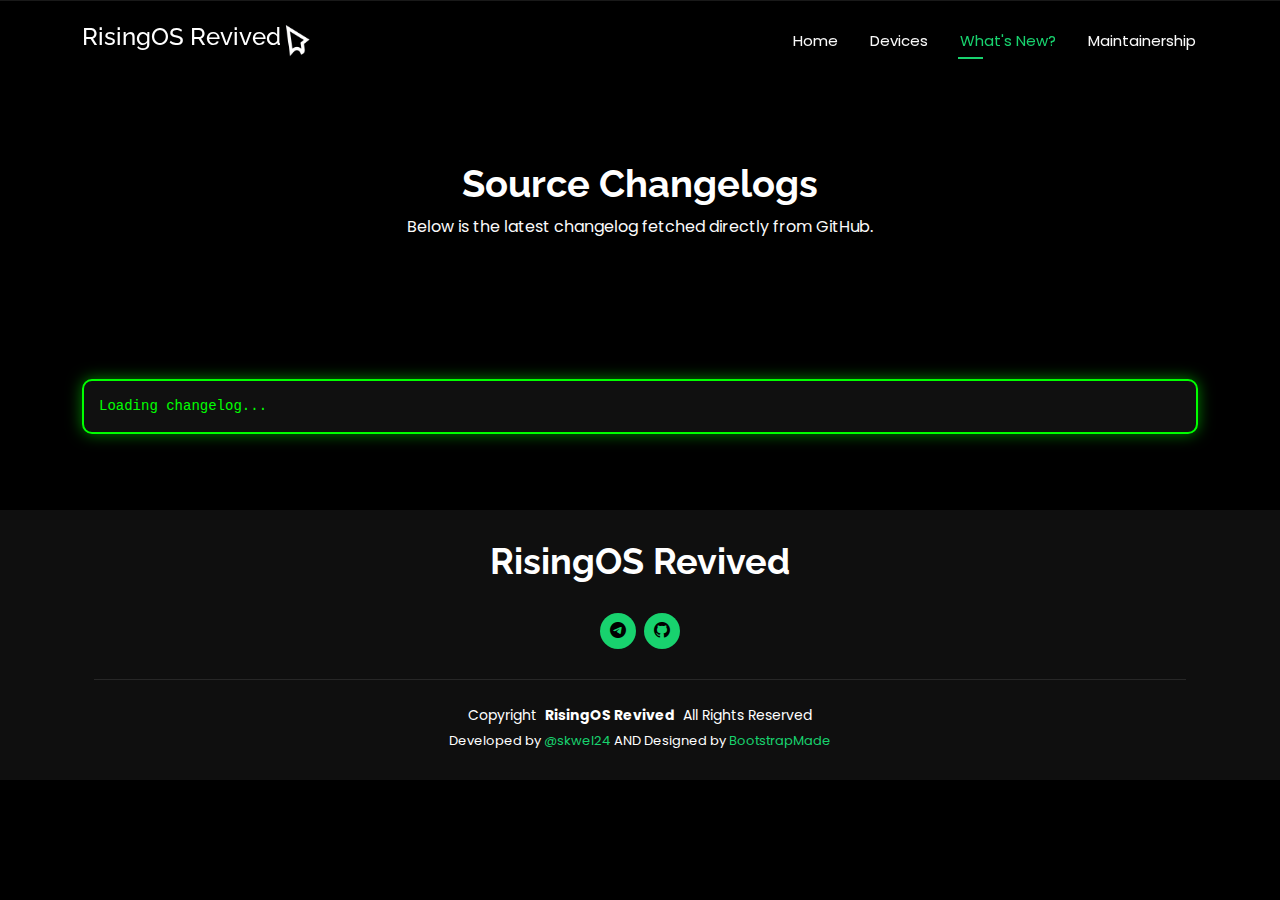
<file: docs/changelogs.html>
<!DOCTYPE html>
<html lang="en">

<head>
  <meta charset="utf-8">
  <meta content="width=device-width, initial-scale=1.0" name="viewport">
  <title>Changelogs</title>
  <meta name="description" content="">
  <meta name="keywords" content="">

  <!-- Favicons -->
  <link href="assets/img/tab-logo.png" rel="icon">
  <link href="assets/img/tab-logo.png" rel="apple-touch-icon">

  <!-- Fonts -->
  <link href="https://fonts.googleapis.com" rel="preconnect">
  <link href="https://fonts.gstatic.com" rel="preconnect" crossorigin>
  <link href="https://fonts.googleapis.com/css2?family=Roboto:ital,wght@0,100;0,300;0,400;0,500;0,700;0,900;1,100;1,300;1,400;1,500;1,700;1,900&family=Poppins:ital,wght@0,100;0,200;0,300;0,400;0,500;0,600;0,700;0,800;0,900;1,100;1,200;1,300;1,400;1,500;1,600;1,700;1,800;1,900&family=Raleway:ital,wght@0,100;0,200;0,300;0,400;0,500;0,600;0,700;0,800;0,900;1,100;1,200;1,300;1,400;1,500;1,600;1,700;1,800;1,900&display=swap" rel="stylesheet">

  <!-- Vendor CSS Files -->
  <link href="assets/vendor/bootstrap/css/bootstrap.min.css" rel="stylesheet">
  <link href="assets/vendor/bootstrap-icons/bootstrap-icons.css" rel="stylesheet">
  <link href="assets/vendor/aos/aos.css" rel="stylesheet">
  <link href="assets/vendor/swiper/swiper-bundle.min.css" rel="stylesheet">
  <link href="assets/vendor/glightbox/css/glightbox.min.css" rel="stylesheet">

  <!-- Main CSS File -->
  <link href="assets/css/main.css" rel="stylesheet">

  <!-- =======================================================
  * Template Name: Personal
  * Template URL: https://bootstrapmade.com/personal-free-resume-bootstrap-template/
  * Updated: Nov 04 2024 with Bootstrap v5.3.3
  * Author: BootstrapMade.com
  * License: https://bootstrapmade.com/license/
  ======================================================== -->

  <style>
  body {
      background-color: #000;
      color: #0f0; /* Green text for a hacker-style look */
      font-family: "Poppins", sans-serif;
    }

    #readme-content {
      background-color: #101010;
      color: #0f0;
      border: 2px solid #0f0;
      padding: 15px;
      border-radius: 10px;
      font-family: "Courier New", monospace;
      white-space: pre-wrap;
      word-wrap: break-word;
      overflow-x: auto;
      box-shadow: 0px 0px 15px rgba(0, 255, 0, 0.5);
      transition: all 0.3s ease-in-out;
    }

    #readme-content:hover {
      box-shadow: 0px 0px 25px rgba(0, 255, 0, 0.8);
    }


    .fade-in {
      opacity: 0;
      animation: fadeIn ease-in 1s forwards;
    }

    @keyframes fadeIn {
      from { opacity: 0; }
      to { opacity: 1; }
    }
  </style>

  <script>
  async function loadReadme() {
    const response = await fetch('https://raw.githubusercontent.com/RisingOS-Revived/risingOS_changelogs/refs/heads/fifteen/README.md');
    let text = await response.text();

    // Basic markdown-style formatting
    text = text
      .replace(/^###\s(.+)/gm, '<h3>$1</h3>') // Convert ### Headers
      .replace(/^##\s(.+)/gm, '<h2>$1</h2>') // Convert ## Headers
      .replace(/^#\s(.+)/gm, '<h1>$1</h1>') // Convert # Headers
      .replace(/\*\*(.*?)\*\*/g, '<b>$1</b>') // Bold
      .replace(/\*(.*?)\*/g, '<i>$1</i>') // Italic
      .replace(/^- (.*)/gm, '<li>$1</li>') // Bullet points
      .replace(/####+/g, '') // removes number sign rules (###)
      .replace(/---+/g, ''); // Remove horizontal rules (---)

    document.getElementById('readme-content').innerHTML = `<div class="changelog-header"></div>${text}`;
    document.getElementById('readme-content').classList.add('fade-in');
  }

  window.onload = loadReadme;
  </script>
</head>

<body class="about-page">

  <header id="header" class="header d-flex align-items-center fixed-top">
    <div class="container-fluid container-xl position-relative d-flex align-items-center justify-content-between">

      <a href="index.html" class="logo d-flex align-items-center">
        <h4 class="sitename">RisingOS Revived</h4>
        <img src="assets/img/risingOS_logo.png" alt="">
      </a>

      <nav id="navmenu" class="navmenu">
        <ul>
          <li><a href="index.html">Home</a></li>
          <li><a href="devices.html">Devices</a></li>
          <li><a class="active">What's New?</a></li>
          <li><a href="https://github.com/RisingOS-Revived/official_devices/issues/new?template=form.md">Maintainership</a></li>
        </ul>
        <i class="mobile-nav-toggle d-xl-none bi bi-list"></i>
      </nav>

    </div>
  </header>

  <main class="main">

    <!-- Page Title -->
    <div class="page-title" data-aos="fade">
      <div class="heading">
          <div class="row d-flex justify-content-center text-center">
            <div class="col-lg-8">
              <h1>Source Changelogs</h1>
              <p class="mb-0">Below is the latest changelog fetched directly from GitHub.</p>
            </div>
          </div>
        </div>
    </div><!-- End Page Title -->

    <!-- Changelog Section -->
    <section id="changelog" class="section">
      <div class="container" data-aos="fade-up" data-aos-delay="100">
        <pre id="readme-content" class="">Loading changelog...</pre>
      </div>
    </section><!-- /Changelog Section -->

  </main>

  <footer id="footer" class="footer dark-background">
    <div class="container">
      <h3 class="sitename">RisingOS Revived</h3>
      <p></p>
      <div class="social-links d-flex justify-content-center">
        <a href="https://t.me/RisingOSRevived"><i class="bi bi-telegram"></i></a>
        <a href="https://github.com/RisingOS-Revived"><i class="bi bi-github"></i></a>
      </div>
      <div class="container">
        <div class="copyright">
          <span>Copyright</span> <strong class="px-1 sitename">RisingOS Revived</strong> <span>All Rights Reserved</span>
        </div>
        <div class="credits">
          <!-- All the links in the footer should remain intact. -->
          <!-- You can delete the links only if you've purchased the pro version. -->
          <!-- Licensing information: https://bootstrapmade.com/license/ -->
          <!-- Purchase the pro version with working PHP/AJAX contact form: [buy-url] -->
          Developed by <a href="https://t.me/skwel24">@skwel24</a> AND Designed by <a href="https://bootstrapmade.com/">BootstrapMade</a>
        </div>
      </div>
    </div>
  </footer>

  <!-- Scroll Top -->
  <a href="#" id="scroll-top" class="scroll-top d-flex align-items-center justify-content-center"><i class="bi bi-arrow-up-short"></i></a>

  <!-- Preloader -->
  <div id="preloader"></div>

  <!-- Vendor JS Files -->
  <script src="assets/vendor/bootstrap/js/bootstrap.bundle.min.js"></script>
  <script src="assets/vendor/php-email-form/validate.js"></script>
  <script src="assets/vendor/aos/aos.js"></script>
  <script src="assets/vendor/typed.js/typed.umd.js"></script>
  <script src="assets/vendor/purecounter/purecounter_vanilla.js"></script>
  <script src="assets/vendor/waypoints/noframework.waypoints.js"></script>
  <script src="assets/vendor/swiper/swiper-bundle.min.js"></script>
  <script src="assets/vendor/glightbox/js/glightbox.min.js"></script>
  <script src="assets/vendor/imagesloaded/imagesloaded.pkgd.min.js"></script>
  <script src="assets/vendor/isotope-layout/isotope.pkgd.min.js"></script>

  <!-- Main JS File -->
  <script src="assets/js/main.js"></script>

</body>

</html>
</file>
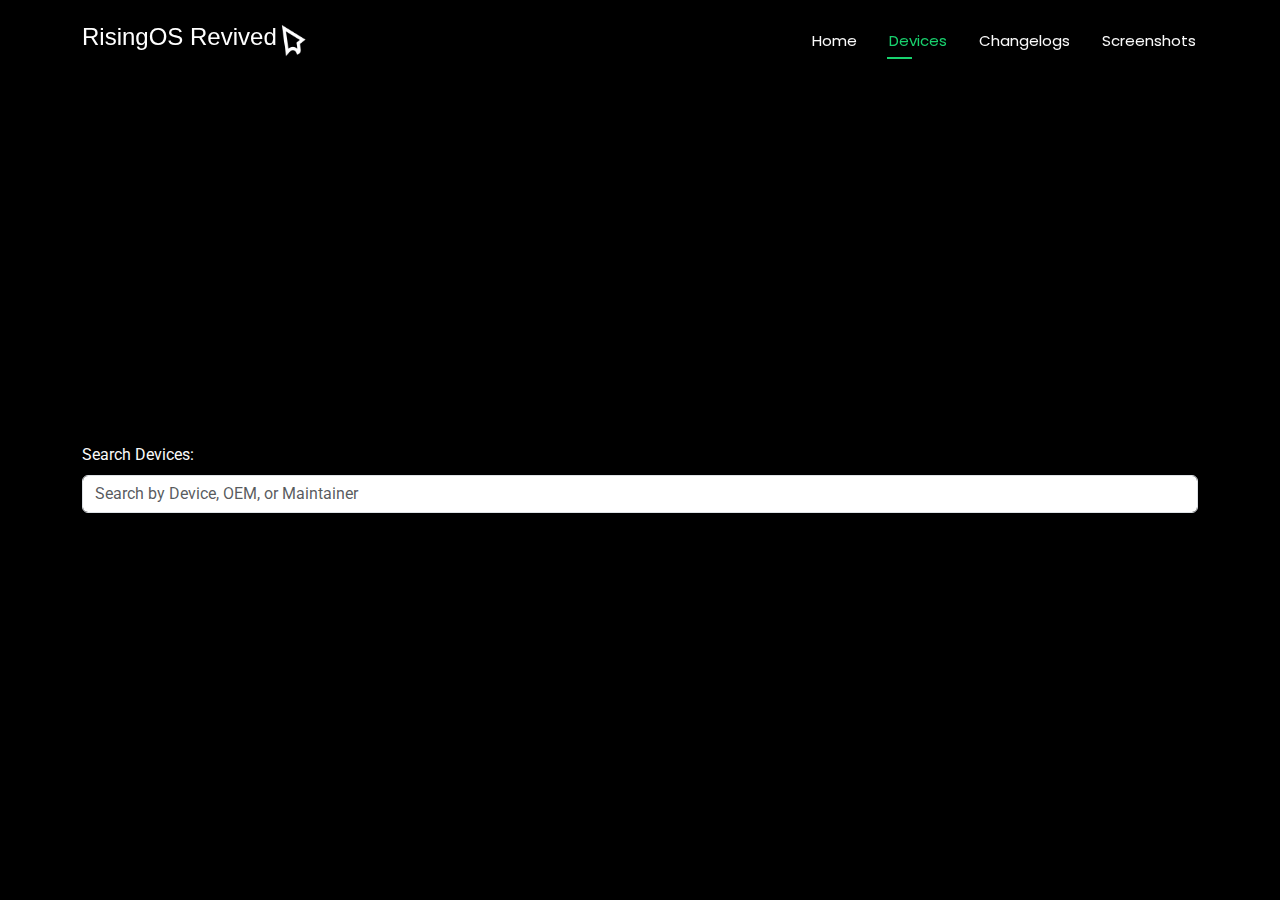
<file: docs/devices-wip.html>
<!DOCTYPE html>
<html lang="en">

<head>
  <meta charset="utf-8">
  <meta content="width=device-width, initial-scale=1.0" name="viewport">
  <title>Supported Devices</title>
  <meta name="description" content="Official RisingOS supported devices and their latest builds.">
  <meta name="keywords" content="RisingOS, Android ROM, Supported Devices, Custom ROM">

  <!-- Favicons -->
  <link href="assets/img/tab-logo.png" rel="icon">
  <link href="assets/img/tab-logo.png" rel="apple-touch-icon">

  <!-- Fonts -->
  <link href="https://fonts.googleapis.com" rel="preconnect">
  <link href="https://fonts.gstatic.com" rel="preconnect" crossorigin>
  <link href="https://fonts.googleapis.com/css2?family=Roboto:wght@400;700&family=Poppins:wght@400;600&display=swap" rel="stylesheet">

  <!-- Vendor CSS Files -->
  <link href="assets/vendor/bootstrap/css/bootstrap.min.css" rel="stylesheet">
  <link href="assets/vendor/bootstrap-icons/bootstrap-icons.css" rel="stylesheet">
  <link href="assets/vendor/aos/aos.css" rel="stylesheet">
  <link href="assets/vendor/swiper/swiper-bundle.min.css" rel="stylesheet">
  <link href="assets/vendor/glightbox/css/glightbox.min.css" rel="stylesheet">

  <!-- Main CSS File -->
  <link href="assets/css/main.css" rel="stylesheet">
</head>

<body class="services-page">

  <header id="header" class="header d-flex align-items-center fixed-top">
    <div class="container-fluid container-xl position-relative d-flex align-items-center justify-content-between">
      <a href="index.html" class="logo d-flex align-items-center">
        <h4 class="sitename">RisingOS Revived</h4>
        <img src="assets/img/risingOS_logo.png" alt="">
      </a>
      <nav id="navmenu" class="navmenu">
        <ul>
          <li><a href="index.html">Home</a></li>
          <li><a href="devices.html" class="active">Devices</a></li>
          <li><a href="changelogs.html">Changelogs</a></li>
          <li><a href="screenshots.html">Screenshots</a></li>
        </ul>
        <i class="mobile-nav-toggle d-xl-none bi bi-list"></i>
      </nav>
    </div>
  </header>

  <main class="main">
    <div class="page-title" data-aos="fade">
      <div class="heading">
        <div class="container">
          <div class="row d-flex justify-content-center text-center">
            <div class="col-lg-8">
              <h1>Devices</h1>
              <p class="mb-0">Official RisingOS supported devices and their latest builds.</p>
            </div>
          </div>
        </div>
      </div>
      <nav class="breadcrumbs">
        <div class="container">
          <ol>
            <li><a href="index.html">Home</a></li>
            <li class="current">Devices</li>
          </ol>
        </div>
      </nav>
    </div>

    <section id="devices" class="services section">
      <div class="container">
        <div class="mb-4">
          <label for="search-input" class="form-label">Search Devices:</label>
          <input type="text" id="search-input" class="form-control" placeholder="Search by Device, OEM, or Maintainer">
        </div>
        <div class="row gy-4" id="device-list">
          <!-- Device cards will be dynamically inserted here -->
        </div>
      </div>
    </section>
  </main>

  <script>
    async function fetchAllDevices() {
      const devicesContainer = document.getElementById('device-list');
      devicesContainer.innerHTML = '';

      try {
        const response = await fetch("https://raw.githubusercontent.com/RisingOS-Revived-devices/RisingOS_Web/refs/heads/main/devices.json");
        if (!response.ok) throw new Error("Failed to fetch data");

        const deviceData = await response.json();
        console.log("Fetched Device Data:", deviceData);

        if (!Array.isArray(deviceData)) {
          throw new Error("Invalid JSON structure: Expected an array of devices");
        }

        for (const device of deviceData) {
          console.log("Processing device:", device);

          const card = document.createElement('div');
          card.className = 'col-lg-4 col-md-6';

          card.innerHTML = `
            <div class="service-item position-relative">
              <img src="${device.device_avatar}" alt="${device.device}" class="img-fluid mb-3">
              <div class="icon"><i class="bi bi-phone"></i></div>
              <h3>${device.device} (${device.oem})</h3>
              <p><strong>Maintainer:</strong> ${device.maintainer}</p>
              <p><strong>Variant:</strong> ${device.variant}</p>
              <a href="${device.download}" class="btn btn-outline-success" target="_blank">Download</a>
            </div>
          `;
          devicesContainer.appendChild(card);
        }
      } catch (error) {
        console.error("Error fetching devices:", error);
      }
    }

    document.getElementById('search-input').addEventListener('input', fetchAllDevices);
    window.onload = fetchAllDevices;
  </script>

</body>
</html>
</file>
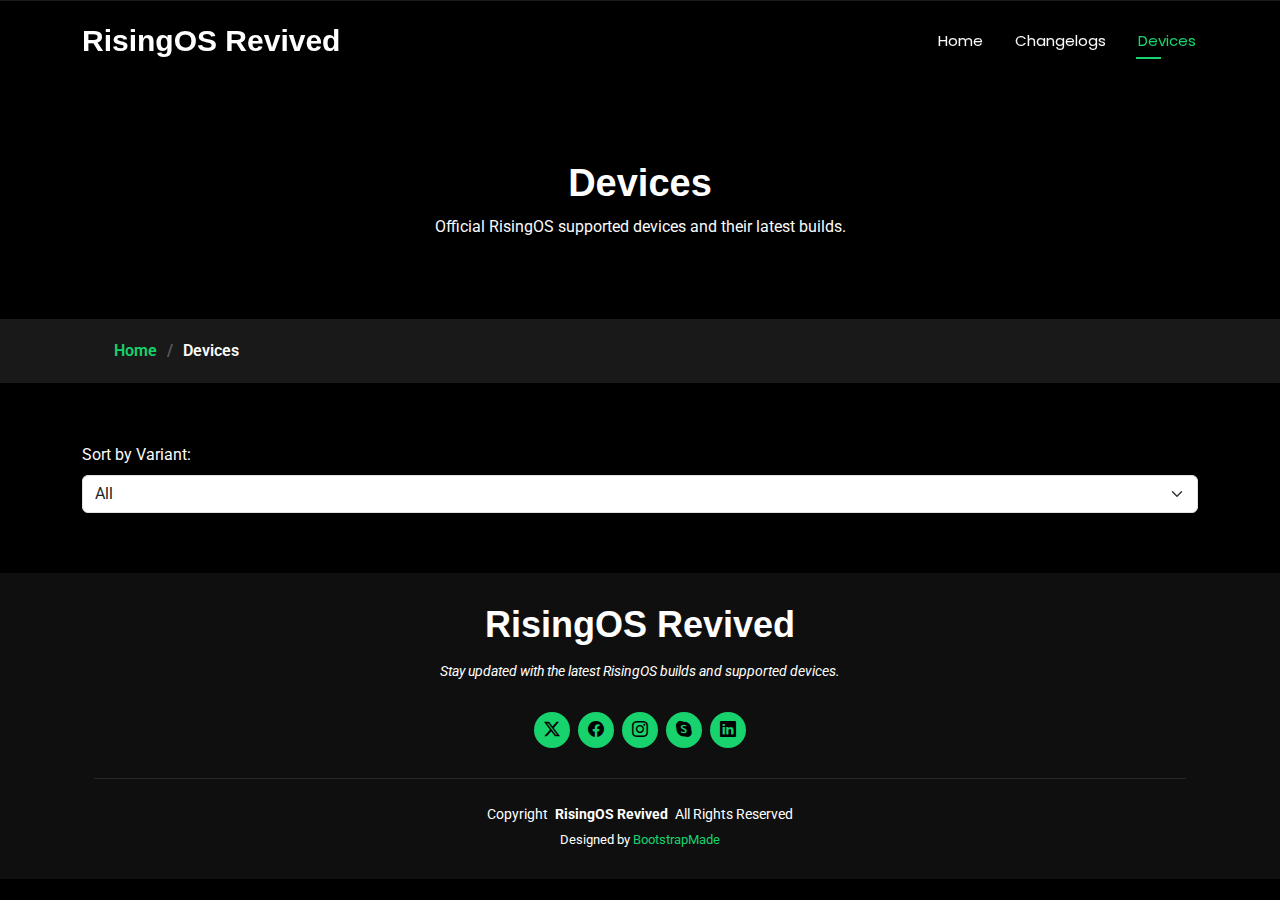
<file: docs/devices.html>
<!DOCTYPE html>
<html lang="en">

<head>
  <meta charset="utf-8">
  <meta content="width=device-width, initial-scale=1.0" name="viewport">
  <title>Supported Devices</title>
  <meta name="description" content="Official RisingOS supported devices and their latest builds.">
  <meta name="keywords" content="RisingOS, Android ROM, Supported Devices, Custom ROM">

  <!-- Favicons -->
  <link href="assets/img/rising-device-pic.jpeg" rel="icon">
  <link href="assets/img/rising-device-pic.jpeg" rel="apple-touch-icon">

  <!-- Fonts -->
  <link href="https://fonts.googleapis.com" rel="preconnect">
  <link href="https://fonts.gstatic.com" rel="preconnect" crossorigin>
  <link href="https://fonts.googleapis.com/css2?family=Roboto:wght@400;700&family=Poppins:wght@400;600&display=swap" rel="stylesheet">

  <!-- Vendor CSS Files -->
  <link href="assets/vendor/bootstrap/css/bootstrap.min.css" rel="stylesheet">
  <link href="assets/vendor/bootstrap-icons/bootstrap-icons.css" rel="stylesheet">
  <link href="assets/vendor/aos/aos.css" rel="stylesheet">
  <link href="assets/vendor/swiper/swiper-bundle.min.css" rel="stylesheet">
  <link href="assets/vendor/glightbox/css/glightbox.min.css" rel="stylesheet">

  <!-- Main CSS File -->
  <link href="assets/css/main.css" rel="stylesheet">

</head>

<body class="services-page">

  <header id="header" class="header d-flex align-items-center fixed-top">
    <div class="container-fluid container-xl position-relative d-flex align-items-center justify-content-between">
      <a href="index.html" class="logo d-flex align-items-center">
        <h1 class="sitename">RisingOS Revived</h1>
      </a>
      <nav id="navmenu" class="navmenu">
        <ul>
          <li><a href="index.html">Home</a></li>
          <li><a href="changelogs.html">Changelogs</a></li>
          <li><a href="devices.html" class="active">Devices</a></li>
        </ul>
        <i class="mobile-nav-toggle d-xl-none bi bi-list"></i>
      </nav>
    </div>
  </header>

  <main class="main">
    <div class="page-title" data-aos="fade">
      <div class="heading">
        <div class="container">
          <div class="row d-flex justify-content-center text-center">
            <div class="col-lg-8">
              <h1>Devices</h1>
              <p class="mb-0">Official RisingOS supported devices and their latest builds.</p>
            </div>
          </div>
        </div>
      </div>
      <nav class="breadcrumbs">
        <div class="container">
          <ol>
            <li><a href="index.html">Home</a></li>
            <li class="current">Devices</li>
          </ol>
        </div>
      </nav>
    </div>

    <section id="devices" class="services section">
      <div class="container">
        <div class="mb-4">
          <label for="variant-select" class="form-label">Sort by Variant:</label>
          <select id="variant-select" class="form-select">
            <option value="ALL">All</option>
            <option value="VANILLA">VANILLA</option>
            <option value="CORE">CORE</option>
            <option value="GAPPS">GAPPS</option>
          </select>
        </div>
        <div class="row gy-4" id="device-list">
          <!-- Device cards will be dynamically inserted here -->
        </div>
      </div>
    </section>

  </main>

  <footer id="footer" class="footer dark-background">
    <div class="container">
      <h3 class="sitename">RisingOS Revived</h3>
      <p>Stay updated with the latest RisingOS builds and supported devices.</p>
      <div class="social-links d-flex justify-content-center">
        <a href=""><i class="bi bi-twitter-x"></i></a>
        <a href=""><i class="bi bi-facebook"></i></a>
        <a href=""><i class="bi bi-instagram"></i></a>
        <a href=""><i class="bi bi-skype"></i></a>
        <a href=""><i class="bi bi-linkedin"></i></a>
      </div>
      <div class="container">
        <div class="copyright">
          <span>Copyright</span> <strong class="px-1 sitename">RisingOS Revived</strong> <span>All Rights Reserved</span>
        </div>
        <div class="credits">
          Designed by <a href="https://bootstrapmade.com/">BootstrapMade</a>
        </div>
      </div>
    </div>
  </footer>

  <a href="#" id="scroll-top" class="scroll-top d-flex align-items-center justify-content-center"><i class="bi bi-arrow-up-short"></i></a>

  <div id="preloader"></div>

  <script src="assets/vendor/bootstrap/js/bootstrap.bundle.min.js"></script>
  <script src="assets/vendor/php-email-form/validate.js"></script>
  <script src="assets/vendor/aos/aos.js"></script>
  <script src="assets/vendor/typed.js/typed.umd.js"></script>
  <script src="assets/vendor/purecounter/purecounter_vanilla.js"></script>
  <script src="assets/vendor/waypoints/noframework.waypoints.js"></script>
  <script src="assets/vendor/swiper/swiper-bundle.min.js"></script>
  <script src="assets/vendor/glightbox/js/glightbox.min.js"></script>
  <script src="assets/vendor/imagesloaded/imagesloaded.pkgd.min.js"></script>
  <script src="assets/vendor/isotope-layout/isotope.pkgd.min.js"></script>
  <script src="assets/js/main.js"></script>

  <script>
    const deviceJsonUrls = [
      "https://raw.githubusercontent.com/RisingOS-Revived/official_devices/refs/heads/fifteen/OTA/device/VANILLA/Pong.json",
      "https://raw.githubusercontent.com/RisingOS-Revived/official_devices/refs/heads/fifteen/OTA/device/VANILLA/cepheus.json",
      "https://raw.githubusercontent.com/RisingOS-Revived/official_devices/refs/heads/fifteen/OTA/device/VANILLA/ginkgo.json",
      "https://raw.githubusercontent.com/RisingOS-Revived/official_devices/refs/heads/fifteen/OTA/device/VANILLA/mondrian.json",
      "https://raw.githubusercontent.com/RisingOS-Revived/official_devices/refs/heads/fifteen/OTA/device/VANILLA/munch.json",
      "https://raw.githubusercontent.com/RisingOS-Revived/official_devices/refs/heads/fifteen/OTA/device/VANILLA/redwood.json",
      "https://raw.githubusercontent.com/RisingOS-Revived/official_devices/refs/heads/fifteen/OTA/device/VANILLA/sunny.json",
      "https://raw.githubusercontent.com/RisingOS-Revived/official_devices/refs/heads/fifteen/OTA/device/VANILLA/surya.json",
      "https://raw.githubusercontent.com/RisingOS-Revived/official_devices/refs/heads/fifteen/OTA/device/VANILLA/topaz.json",
      "https://raw.githubusercontent.com/RisingOS-Revived/official_devices/refs/heads/fifteen/OTA/device/VANILLA/veux.json",
      "https://raw.githubusercontent.com/RisingOS-Revived/official_devices/refs/heads/fifteen/OTA/device/CORE/dubai.json",
      "https://raw.githubusercontent.com/RisingOS-Revived/official_devices/refs/heads/fifteen/OTA/device/CORE/ginkgo.json",
      "https://raw.githubusercontent.com/RisingOS-Revived/official_devices/refs/heads/fifteen/OTA/device/CORE/redwood.json",
      "https://raw.githubusercontent.com/RisingOS-Revived/official_devices/refs/heads/fifteen/OTA/device/CORE/sky.json",
      "https://raw.githubusercontent.com/RisingOS-Revived/official_devices/refs/heads/fifteen/OTA/device/CORE/sunny.json",
      "https://raw.githubusercontent.com/RisingOS-Revived/official_devices/refs/heads/fifteen/OTA/device/CORE/surya.json",
      "https://raw.githubusercontent.com/RisingOS-Revived/official_devices/refs/heads/fifteen/OTA/device/CORE/veux.json",
      "https://raw.githubusercontent.com/RisingOS-Revived/official_devices/refs/heads/fifteen/OTA/device/GAPPS/Pong.json",
      "https://raw.githubusercontent.com/RisingOS-Revived/official_devices/refs/heads/fifteen/OTA/device/GAPPS/akita.json",
      "https://raw.githubusercontent.com/RisingOS-Revived/official_devices/refs/heads/fifteen/OTA/device/GAPPS/cepheus.json",
      "https://raw.githubusercontent.com/RisingOS-Revived/official_devices/refs/heads/fifteen/OTA/device/GAPPS/eqs.json",
      "https://raw.githubusercontent.com/RisingOS-Revived/official_devices/refs/heads/fifteen/OTA/device/GAPPS/marble.json",
      "https://raw.githubusercontent.com/RisingOS-Revived/official_devices/refs/heads/fifteen/OTA/device/GAPPS/mondrian.json",
      "https://raw.githubusercontent.com/RisingOS-Revived/official_devices/refs/heads/fifteen/OTA/device/GAPPS/nunch.json",
      "https://raw.githubusercontent.com/RisingOS-Revived/official_devices/refs/heads/fifteen/OTA/device/GAPPS/oriole.json",
      "https://raw.githubusercontent.com/RisingOS-Revived/official_devices/refs/heads/fifteen/OTA/device/GAPPS/raven.json",
      "https://raw.githubusercontent.com/RisingOS-Revived/official_devices/refs/heads/fifteen/OTA/device/GAPPS/redwood.json",
      "https://raw.githubusercontent.com/RisingOS-Revived/official_devices/refs/heads/fifteen/OTA/device/GAPPS/shiba.json",
      "https://raw.githubusercontent.com/RisingOS-Revived/official_devices/refs/heads/fifteen/OTA/device/GAPPS/surya.json",
      "https://raw.githubusercontent.com/RisingOS-Revived/official_devices/refs/heads/fifteen/OTA/device/GAPPS/tangorpro.json",
      "https://raw.githubusercontent.com/RisingOS-Revived/official_devices/refs/heads/fifteen/OTA/device/GAPPS/veux.json",
      "https://raw.githubusercontent.com/RisingOS-Revived/official_devices/refs/heads/fifteen/OTA/device/GAPPS/wly.json"
    ];

    function formatFileSize(bytes) {
      const gb = bytes / (1024 ** 3);
      return gb > 1 ? gb.toFixed(2) + ' GB' : (bytes / (1024 ** 2)).toFixed(2) + ' MB';
    }

    async function fetchAllDevices() {
      const devicesContainer = document.getElementById('device-list');
      devicesContainer.innerHTML = '';
      const selectedVariant = document.getElementById('variant-select').value;

      for (const url of deviceJsonUrls) {
        try {
          const response = await fetch(url);
          if (!response.ok) throw new Error(`Failed to fetch: ${url}`);
          const data = await response.json();
          const build = data.response[0];

          const variant = url.includes('/VANILLA/') ? 'VANILLA' : url.includes('/CORE/') ? 'CORE' : 'GAPPS';

          if (selectedVariant !== 'ALL' && variant !== selectedVariant) continue;

          const card = document.createElement('div');
          card.className = 'col-lg-4 col-md-6';
          card.innerHTML = `
            <div class="service-item position-relative">
              <div class="icon"><i class="bi bi-phone"></i></div>
              <h3>${build.device} (${build.oem})</h3>
              <p><strong>Maintainer:</strong> ${build.maintainer || 'N/A'}</p>
              <p><strong>Version:</strong> ${build.version || 'N/A'}</p>
              <p><strong>Build Type:</strong> ${build.buildtype || 'N/A'}</p>
              <p><strong>Size:</strong> ${formatFileSize(build.size)}</p>
              <a href="${build.download}" class="stretched-link" target="_blank">Download</a>
            </div>
          `;

          devicesContainer.appendChild(card);
        } catch (error) {
          console.error(error);
        }
      }
    }

    document.getElementById('variant-select').addEventListener('change', fetchAllDevices);
    window.onload = fetchAllDevices;
  </script>

</body>

</html>
</file>
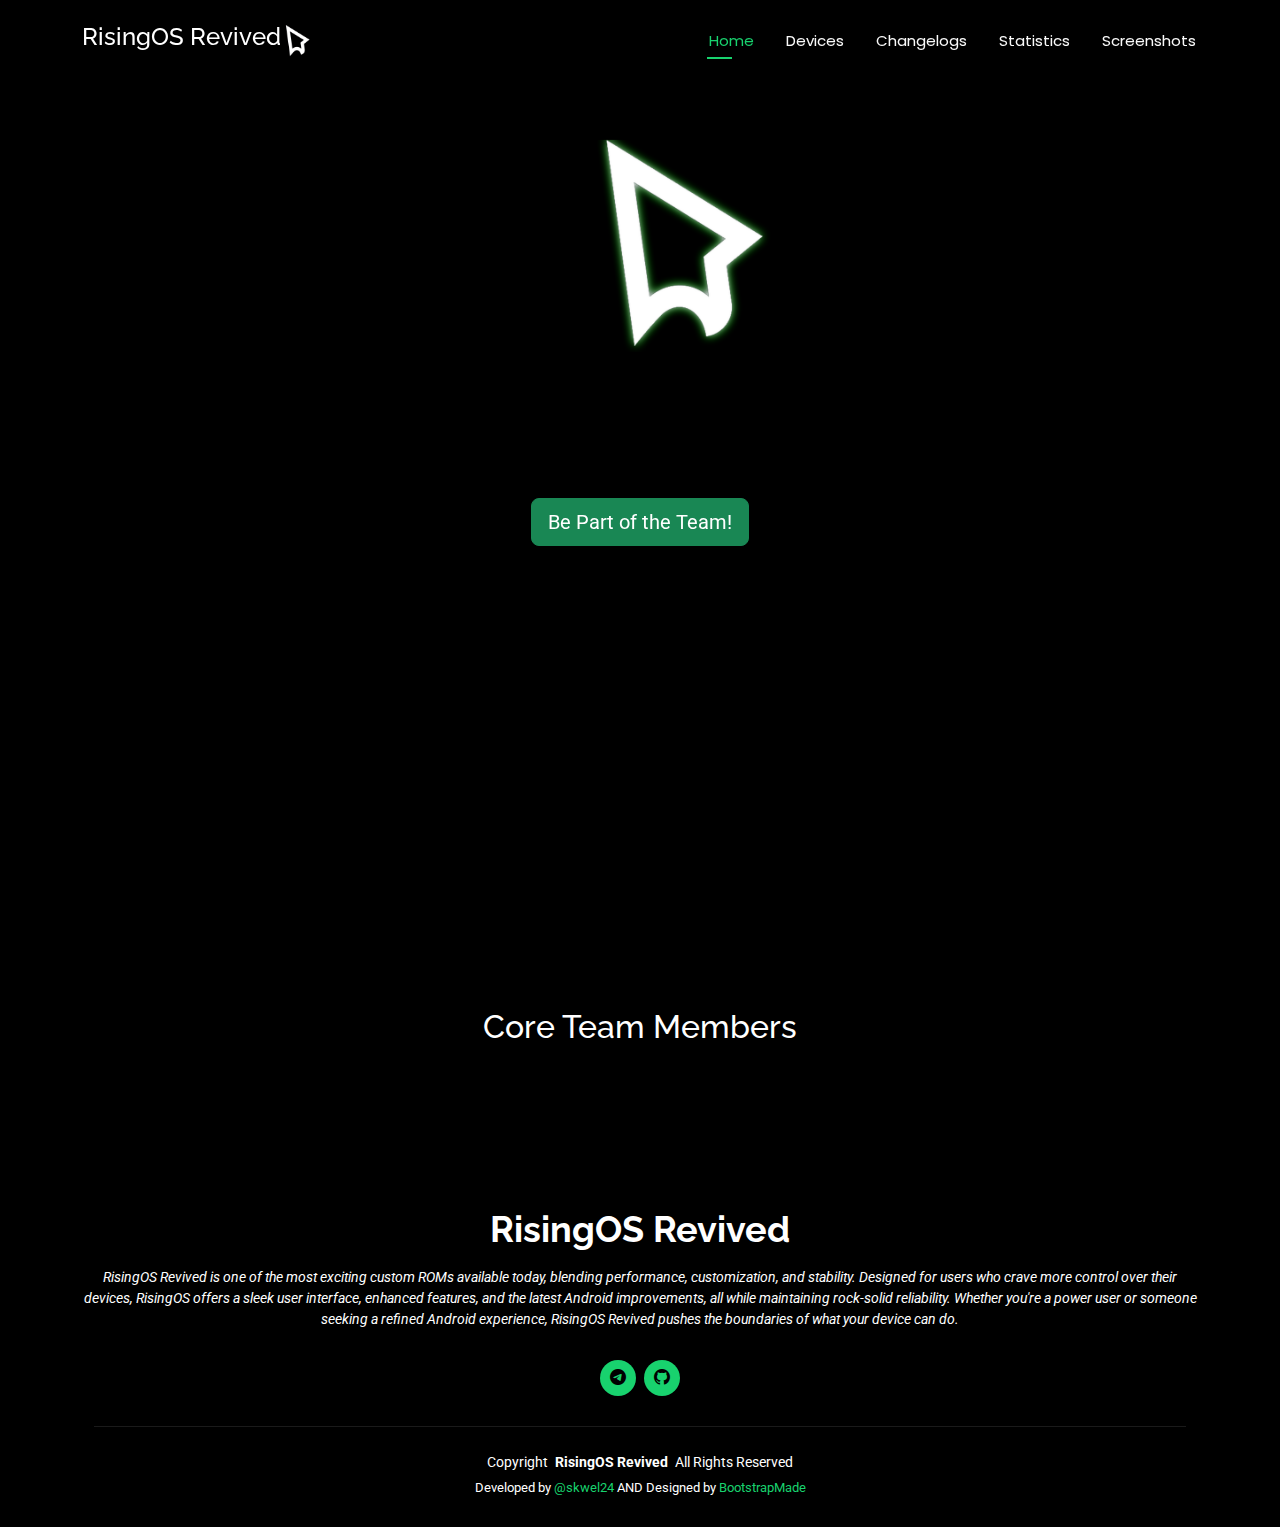
<file: docs/index-revert.html>
<!DOCTYPE html>
<html lang="en">

<head>
  <meta charset="utf-8">
  <meta content="width=device-width, initial-scale=1.0" name="viewport">
  <title>RisingOS Revived</title>
  <meta name="description" content="">
  <meta name="keywords" content="">

  <!-- Favicons -->
  <link href="assets/img/tab-logo.png" rel="icon">
  <link href="assets/img/tab-logo.png" rel="apple-touch-icon">

  <!-- Fonts -->
  <link href="https://fonts.googleapis.com" rel="preconnect">
  <link href="https://fonts.gstatic.com" rel="preconnect" crossorigin>
  <link href="https://fonts.googleapis.com/css2?family=Roboto:ital,wght@0,100;0,300;0,400;0,500;0,700;0,900;1,100;1,300;1,400;1,500;1,700;1,900&family=Poppins:ital,wght@0,100;0,200;0,300;0,400;0,500;0,600;0,700;0,800;0,900;1,100;1,200;1,300;1,400;1,500;1,600;1,700;1,800;1,900&family=Raleway:ital,wght@0,100;0,200;0,300;0,400;0,500;0,600;0,700;0,800;0,900;1,100;1,200;1,300;1,400;1,500;1,600;1,700;1,800;1,900&display=swap" rel="stylesheet">

  <!-- Vendor CSS Files -->
  <link href="assets/vendor/bootstrap/css/bootstrap.min.css" rel="stylesheet">
  <link href="assets/vendor/bootstrap-icons/bootstrap-icons.css" rel="stylesheet">
  <link href="assets/vendor/aos/aos.css" rel="stylesheet">
  <link href="assets/vendor/swiper/swiper-bundle.min.css" rel="stylesheet">
  <link href="assets/vendor/glightbox/css/glightbox.min.css" rel="stylesheet">

  <!-- Main CSS File -->
  <link href="assets/css/main.css" rel="stylesheet">

  <!-- =======================================================
  * Template Name: Personal
  * Template URL: https://bootstrapmade.com/personal-free-resume-bootstrap-template/
  * Updated: Nov 04 2024 with Bootstrap v5.3.3
  * Author: BootstrapMade.com
  * License: https://bootstrapmade.com/license/
  ======================================================== -->
</head>

<body class="index-page">

  <header id="header" class="header d-flex align-items-center fixed-top">
    <div class="container-fluid container-xl position-relative d-flex align-items-center justify-content-between">

      <a href="index.html" class="logo d-flex align-items-center">
        <!-- Uncomment the line below if you also wish to use an image logo -->
        <h4 class="sitename">RisingOS Revived</h4>
        <img src="assets/img/risingOS_logo.png" alt="">
      </a>

      <nav id="navmenu" class="navmenu">
        <ul>
          <li><a href="index.html" class="active">Home</a></li>
          <li><a href="devices.html">Devices</a></li>
          <li><a href="changelogs.html">Changelogs</a></li>
          <li><a href="statistics.html">Statistics</a></li>
          <li><a href="screenshots.html">Screenshots</a></li>
        </ul>
        <i class="mobile-nav-toggle d-xl-none bi bi-list"></i>
      </nav>

    </div>
  </header>

  <main class="main">

    <!-- Hero Section -->
    <section id="hero" class="hero section dark-background">

       <div class="gif-container">
          <img src="assets/img/bg.gif" alt="Animated Cursor" />
      </div>

      <div class="container" data-aos="zoom-out" data-aos-delay="100">
        <h2>RisingOS Revived</h2>
        <p>We are <span class="typed" data-typed-items="Powerful, Customizable, Refined.">RisingOS Revived</span><span class="typed-cursor typed-cursor--blink"></span></p>
        <br>
        <a href="https://github.com/RisingOS-Revived/official_devices/issues/new?template=form.md" class="btn btn-success btn-lg" target="_blank">
          Be Part of the Team!
        </a>
      </div>

    </section><!-- /Hero Section -->

  </main>

  <section id="team" class="team section">
    <div class="container my-5">
    <h2 class="text-center mb-4">Core Team Members</h2>
    <div class="row row-cols-1 row-cols-md-5 justify-content-center gap-3" id="team-container"></div>
  </div>
</section>

<script>
  document.addEventListener("DOMContentLoaded", async function () {
    try {
      const response = await fetch("https://raw.githubusercontent.com/RisingOS-Revived-devices/RisingOS_Web/main/core-team.json");
      const teamData = await response.json();

      const teamContainer = document.getElementById("team-container");
      teamData.forEach(member => {
        const memberCard = `
          <div class="col-lg-3 col-md-4 col-sm-6 mb-4">
            <div class="card text-center p-3 shadow-lg">
              <img src="${member.avatar}" class="rounded-circle mx-auto" width="80" height="80" alt="${member.name}">
              <h5 class="mt-3">${member.name}</h5>
              <p class="text-muted">${member.position || "No role specified"}</p>
              <div>
                ${member.github ? `<a href="${member.github}" target="_blank"><i class="bi bi-github"></i></a>` : ""}
                ${member.telegram_username ? `<a href="https://t.me/${member.telegram_username.replace('@', '')}" target="_blank"><i class="bi bi-telegram"></i></a>` : ""}
              </div>
            </div>
          </div>
        `;
        teamContainer.innerHTML += memberCard;
      });
    } catch (error) {
      console.error("Error fetching team data:", error);
    }
  });
</script>

<style>
.card {
  border-radius: 15px;
  transition: transform 0.3s;
  background-color: black !important;
  color: white !important;
  text-align: center;
  padding: 20px;
}

.card:hover {
  transform: scale(1.05);
}

/* Ensure position text is fully white */
.card .position,
.card p {
  color: white !important;
  opacity: 1 !important;
  font-weight: bold; /* Make it more visible */
}

/* Change social icons to white */
.card .bi {
  font-size: 1.5rem;
  margin: 0 5px;
  color: white !important; /* Ensure icons are white */
  transition: color 0.3s;
}

.card .bi:hover {
  color: #007bff !important; /* Add hover effect */
}

/* Fix GitHub & Telegram icons */
.card .social-links a i {
  color: white !important;
}

/* Ensure the GIF covers the whole background */
#hero {
  position: relative;
  display: flex;
  align-items: center; /* Center vertically */
  justify-content: center; /* Center horizontally */
  min-height: 100vh;
  overflow: hidden;
  text-align: center;
}

/* Style the background GIF */
/* Ensure the GIF maintains sharp quality */
#hero img {
  position: absolute;
  top: 50%;
  left: 50%;
  transform: translate(-50%, -50%);
  width: auto;
  height: 100vh;
  max-width: 100%;
  object-fit: contain;
  z-index: -1; /* Ensures it's behind the text */
  opacity: 1 !important;
  filter: none !important;
}

/* Mobile View */
@media (max-width: 768px) {
    .gif-container {
        position: absolute;
        top: 354px; /* 20% lower (320px + 20%) */
        left: 40%;
        transform: translateX(-50%);
        width: 130%;
        max-width: 500px;
        z-index: 5;
    }

    .text-container {
        position: relative;
        margin-top: 300px; /* 20% lower (250px + 20%) */
        text-align: center;
        z-index: 10;
    }
}

/* Desktop View */
@media (min-width: 769px) {
    .gif-container {
        position: absolute;
        top: 246px; /* 20% lower (200px + 20%) */
        left: 45%;
        transform: translateX(-50%);
        width: 140%;
        max-width: 850px;
        z-index: 5;
    }

    .text-container {
        position: relative;
        margin-top: 360px; /* 20% lower (300px + 20%) */
        text-align: center;
        z-index: 10;
    }
}




@media (max-width: 768px) {
    #hero {
        background-size: 50%; /* Adjust to fit better */
        background-position: top center;
    }
}


#hero {
    background-image: url('assets/img/bg.gif');
    background-repeat: no-repeat;
    background-size: cover;
    background-position: center;
}



.dark-background {
  background: none !important; /* Remove any solid background */
}
</style>

  <footer id="footer" class="footer dark-background">
    <div class="container">
      <h3 class="sitename">RisingOS Revived</h3>
      <p>RisingOS Revived is one of the most exciting custom ROMs available today, blending performance, customization, and stability. Designed for users who crave more control over their devices, RisingOS offers a sleek user interface, enhanced features, and the latest Android improvements, all while maintaining rock-solid reliability. Whether you're a power user or someone seeking a refined Android experience, RisingOS Revived pushes the boundaries of what your device can do.</p>
      <div class="social-links d-flex justify-content-center">
        <a href="https://t.me/RisingOSRevived"><i class="bi bi-telegram"></i></a>
        <a href="https://github.com/RisingOS-Revived"><i class="bi bi-github"></i></a>
      </div>
      <div class="container">
        <div class="copyright">
          <span>Copyright</span> <strong class="px-1 sitename">RisingOS Revived</strong> <span>All Rights Reserved</span>
        </div>
        <div class="credits">
          <!-- All the links in the footer should remain intact. -->
          <!-- You can delete the links only if you've purchased the pro version. -->
          <!-- Licensing information: https://bootstrapmade.com/license/ -->
          <!-- Purchase the pro version with working PHP/AJAX contact form: [buy-url] -->
          Developed by <a href="https://t.me/skwel24">@skwel24</a> AND Designed by <a href="https://bootstrapmade.com/">BootstrapMade</a>
        </div>
      </div>
    </div>
  </footer>

  <!-- Scroll Top -->
  <a href="#" id="scroll-top" class="scroll-top d-flex align-items-center justify-content-center"><i class="bi bi-arrow-up-short"></i></a>

  <!-- Preloader -->
  <div id="preloader"></div>

  <!-- Vendor JS Files -->
  <script src="assets/vendor/bootstrap/js/bootstrap.bundle.min.js"></script>
  <script src="assets/vendor/php-email-form/validate.js"></script>
  <script src="assets/vendor/aos/aos.js"></script>
  <script src="assets/vendor/typed.js/typed.umd.js"></script>
  <script src="assets/vendor/purecounter/purecounter_vanilla.js"></script>
  <script src="assets/vendor/waypoints/noframework.waypoints.js"></script>
  <script src="assets/vendor/swiper/swiper-bundle.min.js"></script>
  <script src="assets/vendor/glightbox/js/glightbox.min.js"></script>
  <script src="assets/vendor/imagesloaded/imagesloaded.pkgd.min.js"></script>
  <script src="assets/vendor/isotope-layout/isotope.pkgd.min.js"></script>

  <!-- Main JS File -->
  <script src="assets/js/main.js"></script>

</body>

</html>
</file>
<file: docs/assets/css/main.css>
/**
* Template Name: Personal
* Template URL: https://bootstrapmade.com/personal-free-resume-bootstrap-template/
* Updated: Nov 04 2024 with Bootstrap v5.3.3
* Author: BootstrapMade.com
* License: https://bootstrapmade.com/license/
*/

/*--------------------------------------------------------------
# Font & Color Variables
# Help: https://bootstrapmade.com/color-system/
--------------------------------------------------------------*/
/* Fonts */
:root {
  --default-font: "Roboto",  system-ui, -apple-system, "Segoe UI", Roboto, "Helvetica Neue", Arial, "Noto Sans", "Liberation Sans", sans-serif, "Apple Color Emoji", "Segoe UI Emoji", "Segoe UI Symbol", "Noto Color Emoji";
  --heading-font: "Raleway",  sans-serif;
  --nav-font: "Poppins",  sans-serif;
}

/* Global Colors - The following color variables are used throughout the website. Updating them here will change the color scheme of the entire website */
:root { 
  --background-color: #000000; /* Background color for the entire website, including individual sections */
  --default-color: #fafafa; /* Default color used for the majority of the text content across the entire website */
  --heading-color: #ffffff; /* Color for headings, subheadings and title throughout the website */
  --accent-color: #18d26e; /* Accent color that represents your brand on the website. It's used for buttons, links, and other elements that need to stand out */
  --surface-color: #1a1a1a; /* The surface color is used as a background of boxed elements within sections, such as cards, icon boxes, or other elements that require a visual separation from the global background. */
  --contrast-color: #000000; /* Contrast color for text, ensuring readability against backgrounds of accent, heading, or default colors. */
}

/* Nav Menu Colors - The following color variables are used specifically for the navigation menu. They are separate from the global colors to allow for more customization options */
:root {
  --nav-color: #fafafa;  /* The default color of the main navmenu links */
  --nav-hover-color: #18d26e; /* Applied to main navmenu links when they are hovered over or active */
  --nav-mobile-background-color: #1a1a1a; /* Used as the background color for mobile navigation menu */
  --nav-dropdown-background-color: #1a1a1a; /* Used as the background color for dropdown items that appear when hovering over primary navigation items */
  --nav-dropdown-color: #fafafa; /* Used for navigation links of the dropdown items in the navigation menu. */
  --nav-dropdown-hover-color: #18d26e; /* Similar to --nav-hover-color, this color is applied to dropdown navigation links when they are hovered over. */
}

/* Color Presets - These classes override global colors when applied to any section or element, providing reuse of the sam color scheme. */

.light-background {
  --background-color: #1a1a1a;
  --surface-color: #343434;
}

.dark-background {
  --background-color: rgba(15, 15, 15, 0.975);
  --default-color: #ffffff;
  --heading-color: #ffffff;
  --surface-color: #292929f9;
  --contrast-color: #000000;
}

/* Smooth scroll */
:root {
  scroll-behavior: smooth;
}

/*--------------------------------------------------------------
# General Styling & Shared Classes
--------------------------------------------------------------*/
body {
  color: var(--default-color);
  background-color: var(--background-color);
  font-family: var(--default-font);
}

a {
  color: var(--accent-color);
  text-decoration: none;
  transition: 0.3s;
}

a:hover {
  color: color-mix(in srgb, var(--accent-color), transparent 25%);
  text-decoration: none;
}

h1,
h2,
h3,
h4,
h5,
h6 {
  color: var(--heading-color);
  font-family: var(--heading-font);
}

/* PHP Email Form Messages
------------------------------*/
.php-email-form .error-message {
  display: none;
  background: #df1529;
  color: #ffffff;
  text-align: left;
  padding: 15px;
  margin-bottom: 24px;
  font-weight: 600;
}

.php-email-form .sent-message {
  display: none;
  color: #ffffff;
  background: #059652;
  text-align: center;
  padding: 15px;
  margin-bottom: 24px;
  font-weight: 600;
}

.php-email-form .loading {
  display: none;
  background: var(--surface-color);
  text-align: center;
  padding: 15px;
  margin-bottom: 24px;
}

.php-email-form .loading:before {
  content: "";
  display: inline-block;
  border-radius: 50%;
  width: 24px;
  height: 24px;
  margin: 0 10px -6px 0;
  border: 3px solid var(--accent-color);
  border-top-color: var(--surface-color);
  animation: php-email-form-loading 1s linear infinite;
}

@keyframes php-email-form-loading {
  0% {
    transform: rotate(0deg);
  }

  100% {
    transform: rotate(360deg);
  }
}

/*--------------------------------------------------------------
# Global Header
--------------------------------------------------------------*/
.header {
  --background-color: rgba(0, 0, 0, 0);
  color: var(--default-color);
  background-color: var(--background-color);
  padding: 15px 0;
  transition: all 0.5s;
  z-index: 997;
}

.header .logo {
  line-height: 1;
}

.header .logo img {
  max-height: 32px;
  margin-right: 8px;
}

.header .logo h1 {
  font-size: 30px;
  margin: 0;
  font-weight: 700;
  color: var(--heading-color);
}

.scrolled .header {
  box-shadow: 0px 0 18px rgba(0, 0, 0, 0.1);
}

/* Global Header on Scroll
------------------------------*/
.scrolled .header {
  --background-color: rgba(0, 0, 0, 0.8);
}

/*--------------------------------------------------------------
# Navigation Menu
--------------------------------------------------------------*/
/* Desktop Navigation */
@media (min-width: 1200px) {
  .navmenu {
    padding: 0;
  }

  .navmenu ul {
    margin: 0;
    padding: 0;
    display: flex;
    list-style: none;
    align-items: center;
  }

  .navmenu li {
    position: relative;
  }

  .navmenu>ul>li {
    white-space: nowrap;
    padding: 15px 14px;
  }

  .navmenu>ul>li:last-child {
    padding-right: 0;
  }

  .navmenu a,
  .navmenu a:focus {
    color: var(--nav-color);
    font-size: 15px;
    padding: 0 2px;
    font-family: var(--nav-font);
    font-weight: 400;
    display: flex;
    align-items: center;
    justify-content: space-between;
    white-space: nowrap;
    transition: 0.3s;
    position: relative;
  }

  .navmenu a i,
  .navmenu a:focus i {
    font-size: 12px;
    line-height: 0;
    margin-left: 5px;
    transition: 0.3s;
  }

  .navmenu>ul>li>a:before {
    content: "";
    position: absolute;
    height: 2px;
    bottom: -6px;
    left: 0;
    background-color: var(--nav-hover-color);
    visibility: hidden;
    width: 0px;
    transition: all 0.3s ease-in-out 0s;
  }

  .navmenu a:hover:before,
  .navmenu li:hover>a:before,
  .navmenu .active:before {
    visibility: visible;
    width: 25px;
  }

  .navmenu li:hover>a,
  .navmenu .active,
  .navmenu .active:focus {
    color: var(--nav-hover-color);
  }

  .navmenu .dropdown ul {
    margin: 0;
    padding: 10px 0;
    background: var(--nav-dropdown-background-color);
    display: block;
    position: absolute;
    visibility: hidden;
    left: 14px;
    top: 130%;
    opacity: 0;
    transition: 0.3s;
    border-radius: 4px;
    z-index: 99;
    box-shadow: 0px 0px 30px rgba(0, 0, 0, 0.1);
  }

  .navmenu .dropdown ul li {
    min-width: 200px;
  }

  .navmenu .dropdown ul a {
    padding: 10px 20px;
    font-size: 15px;
    text-transform: none;
    color: var(--nav-dropdown-color);
  }

  .navmenu .dropdown ul a i {
    font-size: 12px;
  }

  .navmenu .dropdown ul a:hover,
  .navmenu .dropdown ul .active:hover,
  .navmenu .dropdown ul li:hover>a {
    color: var(--nav-dropdown-hover-color);
  }

  .navmenu .dropdown:hover>ul {
    opacity: 1;
    top: 100%;
    visibility: visible;
  }

  .navmenu .dropdown .dropdown ul {
    top: 0;
    left: -90%;
    visibility: hidden;
  }

  .navmenu .dropdown .dropdown:hover>ul {
    opacity: 1;
    top: 0;
    left: -100%;
    visibility: visible;
  }
}

/* Mobile Navigation */
@media (max-width: 1199px) {
  .mobile-nav-toggle {
    color: var(--nav-color);
    font-size: 28px;
    line-height: 0;
    margin-right: 10px;
    cursor: pointer;
    transition: color 0.3s;
  }

  .navmenu {
    padding: 0;
    z-index: 9997;
  }

  .navmenu ul {
    display: none;
    list-style: none;
    position: absolute;
    inset: 60px 20px 20px 20px;
    padding: 10px 0;
    margin: 0;
    border-radius: 6px;
    background-color: var(--nav-mobile-background-color);
    border: 1px solid color-mix(in srgb, var(--default-color), transparent 90%);
    box-shadow: none;
    overflow-y: auto;
    transition: 0.3s;
    z-index: 9998;
  }

  .navmenu a,
  .navmenu a:focus {
    color: var(--nav-dropdown-color);
    padding: 10px 20px;
    font-family: var(--nav-font);
    font-size: 17px;
    font-weight: 500;
    display: flex;
    align-items: center;
    justify-content: space-between;
    white-space: nowrap;
    transition: 0.3s;
  }

  .navmenu a i,
  .navmenu a:focus i {
    font-size: 12px;
    line-height: 0;
    margin-left: 5px;
    width: 30px;
    height: 30px;
    display: flex;
    align-items: center;
    justify-content: center;
    border-radius: 50%;
    transition: 0.3s;
    background-color: color-mix(in srgb, var(--accent-color), transparent 90%);
  }

  .navmenu a i:hover,
  .navmenu a:focus i:hover {
    background-color: var(--accent-color);
    color: var(--contrast-color);
  }

  .navmenu a:hover,
  .navmenu .active,
  .navmenu .active:focus {
    color: var(--nav-dropdown-hover-color);
  }

  .navmenu .active i,
  .navmenu .active:focus i {
    background-color: var(--accent-color);
    color: var(--contrast-color);
    transform: rotate(180deg);
  }

  .navmenu .dropdown ul {
    position: static;
    display: none;
    z-index: 99;
    padding: 10px 0;
    margin: 10px 20px;
    background-color: var(--nav-dropdown-background-color);
    transition: all 0.5s ease-in-out;
  }

  .navmenu .dropdown ul ul {
    background-color: rgba(33, 37, 41, 0.1);
  }

  .navmenu .dropdown>.dropdown-active {
    display: block;
    background-color: rgba(33, 37, 41, 0.03);
  }

  .mobile-nav-active {
    overflow: hidden;
  }

  .mobile-nav-active .mobile-nav-toggle {
    color: #fff;
    position: absolute;
    font-size: 32px;
    top: 15px;
    right: 15px;
    margin-right: 0;
    z-index: 9999;
  }

  .mobile-nav-active .navmenu {
    position: fixed;
    overflow: hidden;
    inset: 0;
    background: rgba(33, 37, 41, 0.8);
    transition: 0.3s;
  }

  .mobile-nav-active .navmenu>ul {
    display: block;
  }
}

/*--------------------------------------------------------------
# Global Footer
--------------------------------------------------------------*/
.footer {
  color: var(--default-color);
  background-color: var(--background-color);
  font-size: 14px;
  text-align: center;
  padding: 30px 0;
  position: relative;
}

.footer h3 {
  font-size: 36px;
  font-weight: 700;
  position: relative;
  padding: 0;
  margin: 0 0 15px 0;
}

.footer p {
  font-size: 15;
  font-style: italic;
  padding: 0;
  margin: 0 0 30px 0;
}

.footer .social-links {
  margin: 0 0 30px 0;
}

.footer .social-links a {
  font-size: 16px;
  display: flex;
  align-items: center;
  justify-content: center;
  background: var(--accent-color);
  color: var(--contrast-color);
  line-height: 1;
  margin: 0 4px;
  border-radius: 50%;
  text-align: center;
  width: 36px;
  height: 36px;
  transition: 0.3s;
}

.footer .social-links a:hover {
  background: color-mix(in srgb, var(--accent-color), transparent 20%);
  text-decoration: none;
}

.footer .copyright {
  padding-top: 25px;
  border-top: 1px solid color-mix(in srgb, var(--default-color), transparent 90%);
}

.footer .credits {
  font-size: 13px;
  padding-top: 5px;
}

/*--------------------------------------------------------------
# Preloader
--------------------------------------------------------------*/
#preloader {
  position: fixed;
  inset: 0;
  z-index: 999999;
  overflow: hidden;
  background: var(--background-color);
  transition: all 0.6s ease-out;
}

#preloader:before {
  content: "";
  position: fixed;
  top: calc(50% - 30px);
  left: calc(50% - 30px);
  border: 6px solid #ffffff;
  border-color: var(--accent-color) transparent var(--accent-color) transparent;
  border-radius: 50%;
  width: 60px;
  height: 60px;
  animation: animate-preloader 1.5s linear infinite;
}

@keyframes animate-preloader {
  0% {
    transform: rotate(0deg);
  }

  100% {
    transform: rotate(360deg);
  }
}

/*--------------------------------------------------------------
# Scroll Top Button
--------------------------------------------------------------*/
.scroll-top {
  position: fixed;
  visibility: hidden;
  opacity: 0;
  right: 15px;
  bottom: -15px;
  z-index: 99999;
  background-color: var(--accent-color);
  width: 44px;
  height: 44px;
  border-radius: 50px;
  transition: all 0.4s;
}

.scroll-top i {
  font-size: 24px;
  color: var(--contrast-color);
  line-height: 0;
}

.scroll-top:hover {
  background-color: color-mix(in srgb, var(--accent-color), transparent 20%);
  color: var(--contrast-color);
}

.scroll-top.active {
  visibility: visible;
  opacity: 1;
  bottom: 15px;
}

/*--------------------------------------------------------------
# Disable aos animation delay on mobile devices
--------------------------------------------------------------*/
@media screen and (max-width: 768px) {
  [data-aos-delay] {
    transition-delay: 0 !important;
  }
}

/*--------------------------------------------------------------
# Global Page Titles & Breadcrumbs
--------------------------------------------------------------*/
.page-title {
  color: var(--default-color);
  background-color: var(--background-color);
  position: relative;
}

.page-title .heading {
  padding: 160px 0 80px 0;
  border-top: 1px solid color-mix(in srgb, var(--default-color), transparent 90%);
}

.page-title .heading h1 {
  font-size: 38px;
  font-weight: 700;
}

.page-title nav {
  background-color: color-mix(in srgb, var(--default-color), transparent 90%);
  padding: 20px 0;
}

.page-title nav ol {
  display: flex;
  flex-wrap: wrap;
  list-style: none;
  margin: 0;
  font-size: 16px;
  font-weight: 600;
}

.page-title nav ol li+li {
  padding-left: 10px;
}

.page-title nav ol li+li::before {
  content: "/";
  display: inline-block;
  padding-right: 10px;
  color: color-mix(in srgb, var(--default-color), transparent 70%);
}

/*--------------------------------------------------------------
# Global Sections
--------------------------------------------------------------*/
section,
.section {
  color: var(--default-color);
  background-color: var(--background-color);
  padding: 60px 0;
  scroll-margin-top: 100px;
  overflow: clip;
}

@media (max-width: 1199px) {

  section,
  .section {
    scroll-margin-top: 66px;
  }
}

/*--------------------------------------------------------------
# Global Section Titles
--------------------------------------------------------------*/
.section-title {
  padding-bottom: 60px;
  position: relative;
}

.section-title h2 {
  font-size: 14px;
  font-weight: 500;
  padding: 0;
  line-height: 1px;
  margin: 0;
  letter-spacing: 1.5px;
  text-transform: uppercase;
  color: color-mix(in srgb, var(--default-color), transparent 50%);
  position: relative;
}

.section-title h2::after {
  content: "";
  width: 120px;
  height: 1px;
  display: inline-block;
  background: var(--accent-color);
  margin: 4px 10px;
}

.section-title div {
  color: var(--heading-color);
  margin: 0;
  margin: 0;
  font-size: 28px;
  font-weight: 700;
  text-transform: uppercase;
  font-family: var(--heading-font);
}

/*--------------------------------------------------------------
# Hero Section
--------------------------------------------------------------*/
.hero {
  width: 100%;
  min-height: 100vh;
  position: relative;
  padding: 80px 0;
  display: flex;
  align-items: center;
  justify-content: center;
}

.hero img {
  position: absolute;
  inset: 0;
  display: block;
  width: 100%;
  height: 100%;
  object-fit: cover;
  z-index: 1;
}

.hero .container {
  position: relative;
  z-index: 3;
}

.hero h2 {
  margin: 0;
  font-size: 64px;
  font-weight: 700;
}

.hero p {
  margin: 5px 0 0 0;
  font-size: 26px;
}

.hero p span {
  letter-spacing: 1px;
  border-bottom: 2px solid var(--accent-color);
}

.hero .social-links {
  margin-top: 25px;
}

.hero .social-links a {
  background-color: color-mix(in srgb, var(--default-color), transparent 90%);
  color: var(--default-color);
  font-size: 14px;
  width: 40px;
  height: 40px;
  border-radius: 50px;
  display: inline-flex;
  align-items: center;
  justify-content: center;
  margin-right: 20px;
  transition: 0.3s;
}

.hero .social-links a:hover {
  background-color: var(--accent-color);
}

@media (max-width: 768px) {
  .hero h2 {
    font-size: 32px;
  }

  .hero p {
    font-size: 20px;
  }
}

/*--------------------------------------------------------------
# About Section
--------------------------------------------------------------*/
.about .content h2 {
  font-weight: 700;
  font-size: 24px;
}

.about .content ul {
  list-style: none;
  padding: 0;
}

.about .content ul li {
  margin-bottom: 20px;
  display: flex;
  align-items: center;
}

.about .content ul strong {
  margin-right: 10px;
}

.about .content ul i {
  font-size: 16px;
  margin-right: 5px;
  color: var(--accent-color);
  line-height: 0;
}

/*--------------------------------------------------------------
# Stats Section
--------------------------------------------------------------*/
.stats i {
  background-color: var(--surface-color);
  color: var(--accent-color);
  box-shadow: 0px 2px 25px rgba(0, 0, 0, 0.1);
  width: 54px;
  height: 54px;
  font-size: 24px;
  border-radius: 50px;
  border: 2px solid var(--background-color);
  display: inline-flex;
  align-items: center;
  justify-content: center;
  position: relative;
  z-index: 1;
}

.stats .stats-item {
  background-color: var(--surface-color);
  margin-top: -27px;
  padding: 30px 30px 25px 30px;
  width: 100%;
  position: relative;
  text-align: center;
  box-shadow: 0px 2px 35px rgba(0, 0, 0, 0.1);
  border-radius: 4px;
  z-index: 0;
}

.stats .stats-item span {
  font-size: 36px;
  display: block;
  font-weight: 700;
  color: color-mix(in srgb, var(--default-color), transparent 20%);
}

.stats .stats-item p {
  padding: 0;
  margin: 0;
  font-family: var(--heading-font);
  font-size: 16px;
}

/*--------------------------------------------------------------
# Skills Section
--------------------------------------------------------------*/
.skills .progress {
  height: 60px;
  display: block;
  background: none;
  border-radius: 0;
}

.skills .progress .skill {
  color: var(--heading-color);
  padding: 0;
  margin: 0 0 6px 0;
  text-transform: uppercase;
  display: block;
  font-weight: 600;
  font-family: var(--heading-font);
}

.skills .progress .skill .val {
  float: right;
  font-style: normal;
}

.skills .progress-bar-wrap {
  background: color-mix(in srgb, var(--default-color), transparent 90%);
  height: 10px;
}

.skills .progress-bar {
  width: 1px;
  height: 10px;
  transition: 0.9s;
  background-color: var(--accent-color);
}

/*--------------------------------------------------------------
# Interests Section
--------------------------------------------------------------*/
.interests .features-item {
  background-color: var(--surface-color);
  display: flex;
  align-items: center;
  padding: 20px;
  transition: 0.3s;
  border: 1px solid color-mix(in srgb, var(--default-color), transparent 90%);
  position: relative;
}

.interests .features-item i {
  font-size: 32px;
  padding-right: 10px;
  line-height: 0;
}

.interests .features-item h3 {
  font-weight: 700;
  margin: 0;
  padding: 0;
  line-height: 1;
  font-size: 16px;
}

.interests .features-item h3 a {
  color: var(--heading-color);
  transition: 0.3s;
}

.interests .features-item:hover {
  border-color: var(--accent-color);
}

.interests .features-item:hover h3 a {
  color: var(--accent-color);
}

/*--------------------------------------------------------------
# Testimonials Section
--------------------------------------------------------------*/
.testimonials .testimonials-carousel,
.testimonials .testimonials-slider {
  overflow: hidden;
}

.testimonials .testimonial-item {
  box-sizing: content-box;
  min-height: 320px;
}

.testimonials .testimonial-item .testimonial-img {
  width: 90px;
  border-radius: 50%;
  margin: -40px 0 0 40px;
  position: relative;
  z-index: 2;
  border: 6px solid var(--background-color);
}

.testimonials .testimonial-item h3 {
  font-size: 18px;
  font-weight: bold;
  margin: 10px 0 5px 45px;
}

.testimonials .testimonial-item h4 {
  font-size: 14px;
  color: color-mix(in srgb, var(--default-color), transparent 20%);
  margin: 0 0 0 45px;
}

.testimonials .testimonial-item .quote-icon-left,
.testimonials .testimonial-item .quote-icon-right {
  color: color-mix(in srgb, var(--accent-color), transparent 50%);
  font-size: 26px;
  line-height: 0;
}

.testimonials .testimonial-item .quote-icon-left {
  display: inline-block;
  left: -5px;
  position: relative;
}

.testimonials .testimonial-item .quote-icon-right {
  display: inline-block;
  right: -5px;
  position: relative;
  top: 10px;
  transform: scale(-1, -1);
}

.testimonials .testimonial-item p {
  font-style: italic;
  margin: 0 15px 0 15px;
  padding: 20px 20px 60px 20px;
  background: var(--surface-color);
  border-radius: 6px;
  position: relative;
  z-index: 1;
}

.testimonials .swiper-wrapper {
  height: auto;
}

.testimonials .swiper-pagination {
  margin-top: 20px;
  position: relative;
}

.testimonials .swiper-pagination .swiper-pagination-bullet {
  width: 12px;
  height: 12px;
  background-color: var(--background-color);
  opacity: 1;
  border: 1px solid var(--accent-color);
}

.testimonials .swiper-pagination .swiper-pagination-bullet-active {
  background-color: var(--accent-color);
}

/*--------------------------------------------------------------
# Resume Section
--------------------------------------------------------------*/
.resume .resume-title {
  color: var(--heading-color);
  font-size: 26px;
  font-weight: 700;
  margin-top: 20px;
  margin-bottom: 20px;
}

.resume .resume-item {
  padding: 0 0 20px 20px;
  margin-top: -2px;
  border-left: 2px solid var(--accent-color);
  position: relative;
}

.resume .resume-item h4 {
  line-height: 18px;
  font-size: 18px;
  font-weight: 600;
  text-transform: uppercase;
  color: color-mix(in srgb, var(--default-color), transparent 20%);
  margin-bottom: 10px;
}

.resume .resume-item h5 {
  font-size: 16px;
  padding: 5px 15px;
  display: inline-block;
  font-weight: 600;
  margin-bottom: 10px;
}

.resume .resume-item ul {
  padding-left: 20px;
}

.resume .resume-item ul li {
  padding-bottom: 10px;
}

.resume .resume-item:last-child {
  padding-bottom: 0;
}

.resume .resume-item::before {
  content: "";
  position: absolute;
  width: 16px;
  height: 16px;
  border-radius: 50px;
  left: -9px;
  top: 0;
  background: var(--background-color);
  border: 2px solid var(--accent-color);
}

/*--------------------------------------------------------------
# Services Section
--------------------------------------------------------------*/
.services .service-item {
  background-color: var(--surface-color);
  text-align: center;
  padding: 80px 20px;
  transition: all ease-in-out 0.3s;
  height: 100%;
}

.services .service-item .icon {
  margin: 0 auto;
  width: 64px;
  height: 64px;
  background: var(--accent-color);
  border-radius: 4px;
  display: flex;
  align-items: center;
  justify-content: center;
  margin-bottom: 20px;
  transition: 0.3s;
  transform-style: preserve-3d;
}

.services .service-item .icon i {
  color: var(--contrast-color);
  font-size: 28px;
  transition: ease-in-out 0.3s;
}

.services .service-item .icon::before {
  position: absolute;
  content: "";
  left: -8px;
  top: -8px;
  height: 100%;
  width: 100%;
  background: color-mix(in srgb, var(--accent-color), transparent 80%);
  border-radius: 5px;
  transition: all 0.3s ease-out 0s;
  transform: translateZ(-1px);
}

.services .service-item h3 {
  font-weight: 700;
  margin: 10px 0 15px 0;
  font-size: 22px;
}

.services .service-item p {
  line-height: 24px;
  font-size: 14px;
  margin-bottom: 0;
}

.services .service-item:hover {
  background: var(--accent-color);
  border-color: var(--accent-color);
}

.services .service-item:hover .icon {
  background: var(--surface-color);
}

.services .service-item:hover .icon i {
  color: var(--accent-color);
}

.services .service-item:hover .icon::before {
  background: color-mix(in srgb, var(--background-color), transparent 70%);
}

.services .service-item:hover h3,
.services .service-item:hover p {
  color: var(--contrast-color);
}

/*--------------------------------------------------------------
# Service Details Section
--------------------------------------------------------------*/
.service-details .services-list {
  background-color: var(--surface-color);
  padding: 10px 30px;
  border: 1px solid color-mix(in srgb, var(--default-color), transparent 90%);
  margin-bottom: 20px;
}

.service-details .services-list a {
  display: block;
  line-height: 1;
  padding: 8px 0 8px 15px;
  border-left: 3px solid color-mix(in srgb, var(--default-color), transparent 70%);
  margin: 20px 0;
  color: color-mix(in srgb, var(--default-color), transparent 20%);
  transition: 0.3s;
}

.service-details .services-list a.active {
  color: var(--heading-color);
  font-weight: 700;
  border-color: var(--accent-color);
}

.service-details .services-list a:hover {
  border-color: var(--accent-color);
}

.service-details .services-img {
  margin-bottom: 20px;
}

.service-details h3 {
  font-size: 26px;
  font-weight: 700;
}

.service-details h4 {
  font-size: 20px;
  font-weight: 700;
}

.service-details p {
  font-size: 15px;
}

.service-details ul {
  list-style: none;
  padding: 0;
  font-size: 15px;
}

.service-details ul li {
  padding: 5px 0;
  display: flex;
  align-items: center;
}

.service-details ul i {
  font-size: 20px;
  margin-right: 8px;
  color: var(--accent-color);
}

/*--------------------------------------------------------------
# Portfolio Section
--------------------------------------------------------------*/
.portfolio .portfolio-filters {
  padding: 0;
  margin: 0 auto 20px auto;
  list-style: none;
  text-align: center;
}

.portfolio .portfolio-filters li {
  cursor: pointer;
  display: inline-block;
  padding: 0;
  font-size: 18px;
  font-weight: 500;
  margin: 0 10px;
  line-height: 1;
  margin-bottom: 5px;
  transition: all 0.3s ease-in-out;
}

.portfolio .portfolio-filters li:hover,
.portfolio .portfolio-filters li.filter-active {
  color: var(--accent-color);
}

.portfolio .portfolio-filters li:first-child {
  margin-left: 0;
}

.portfolio .portfolio-filters li:last-child {
  margin-right: 0;
}

@media (max-width: 575px) {
  .portfolio .portfolio-filters li {
    font-size: 14px;
    margin: 0 5px;
  }
}

.portfolio .portfolio-content {
  position: relative;
  overflow: hidden;
}

.portfolio .portfolio-content img {
  transition: 0.3s;
}

.portfolio .portfolio-content .portfolio-info {
  opacity: 0;
  position: absolute;
  inset: 0;
  z-index: 3;
  transition: all ease-in-out 0.3s;
  background: rgba(0, 0, 0, 0.6);
  padding: 15px;
}

.portfolio .portfolio-content .portfolio-info h4 {
  font-size: 14px;
  padding: 5px 10px;
  font-weight: 400;
  color: #ffffff;
  display: inline-block;
  background-color: var(--accent-color);
}

.portfolio .portfolio-content .portfolio-info p {
  position: absolute;
  bottom: 10px;
  text-align: center;
  display: inline-block;
  left: 0;
  right: 0;
  font-size: 16px;
  font-weight: 600;
  color: rgba(255, 255, 255, 0.8);
}

.portfolio .portfolio-content .portfolio-info .preview-link,
.portfolio .portfolio-content .portfolio-info .details-link {
  position: absolute;
  left: calc(50% - 40px);
  font-size: 26px;
  top: calc(50% - 14px);
  color: #fff;
  transition: 0.3s;
  line-height: 1.2;
}

.portfolio .portfolio-content .portfolio-info .preview-link:hover,
.portfolio .portfolio-content .portfolio-info .details-link:hover {
  color: var(--accent-color);
}

.portfolio .portfolio-content .portfolio-info .details-link {
  left: 50%;
  font-size: 34px;
  line-height: 0;
}

.portfolio .portfolio-content:hover .portfolio-info {
  opacity: 1;
}

.portfolio .portfolio-content:hover img {
  transform: scale(1.1);
}

/*--------------------------------------------------------------
# Portfolio Details Section
--------------------------------------------------------------*/
.portfolio-details .portfolio-details-slider img {
  width: 100%;
}

.portfolio-details .portfolio-details-slider .swiper-pagination {
  margin-top: 20px;
  position: relative;
}

.portfolio-details .portfolio-details-slider .swiper-pagination .swiper-pagination-bullet {
  width: 12px;
  height: 12px;
  background-color: color-mix(in srgb, var(--default-color), transparent 85%);
  opacity: 1;
}

.portfolio-details .portfolio-details-slider .swiper-pagination .swiper-pagination-bullet-active {
  background-color: var(--accent-color);
}

.portfolio-details .portfolio-info {
  background-color: var(--surface-color);
  padding: 30px;
  box-shadow: 0px 0 30px rgba(0, 0, 0, 0.1);
}

.portfolio-details .portfolio-info h3 {
  font-size: 22px;
  font-weight: 700;
  margin-bottom: 20px;
  padding-bottom: 20px;
  border-bottom: 1px solid color-mix(in srgb, var(--default-color), transparent 85%);
}

.portfolio-details .portfolio-info ul {
  list-style: none;
  padding: 0;
  font-size: 15px;
}

.portfolio-details .portfolio-info ul li+li {
  margin-top: 10px;
}

.portfolio-details .portfolio-description {
  padding-top: 30px;
}

.portfolio-details .portfolio-description h2 {
  font-size: 26px;
  font-weight: 700;
  margin-bottom: 20px;
}

.portfolio-details .portfolio-description p {
  padding: 0;
  color: color-mix(in srgb, var(--default-color), transparent 30%);
}

/*--------------------------------------------------------------
# Starter Section Section
--------------------------------------------------------------*/
.starter-section {
  /* Add your styles here */
}

/*--------------------------------------------------------------
# Contact Section
--------------------------------------------------------------*/
.contact .info-item {
  box-shadow: 0px 0px 20px rgba(0, 0, 0, 0.1);
  padding: 20px 30px;
}

.contact .info-item .icon {
  color: var(--contrast-color);
  background-color: var(--accent-color);
  width: 56px;
  height: 56px;
  font-size: 24px;
  display: flex;
  justify-content: center;
  align-items: center;
  transition: all 0.3s ease-in-out;
  border-radius: 50%;
  margin-right: 15px;
}

.contact .info-item h3 {
  font-size: 18px;
  font-weight: 700;
  margin: 0 0 2px 0;
}

.contact .info-item p {
  padding: 0;
  margin-bottom: 0;
  font-size: 14px;
}

.contact .info-item .social-links a {
  font-size: 24px;
  display: inline-block;
  line-height: 1;
  margin: 4px 6px 0 0;
  transition: 0.3s;
  color: color-mix(in srgb, var(--default-color), transparent 50%);
}

.contact .info-item .social-links a:hover {
  color: var(--accent-color);
}

.contact .php-email-form {
  box-shadow: 0px 0px 20px rgba(0, 0, 0, 0.1);
  padding: 30px;
  margin-top: 30px;
}

@media (max-width: 575px) {
  .contact .php-email-form {
    padding: 20px;
  }
}

.contact .php-email-form input[type=text],
.contact .php-email-form input[type=email],
.contact .php-email-form textarea {
  color: var(--default-color);
  background-color: color-mix(in srgb, var(--background-color), transparent 50%);
  border-color: color-mix(in srgb, var(--default-color), transparent 80%);
  font-size: 14px;
  padding: 10px 15px;
  box-shadow: none;
  border-radius: 0;
}

.contact .php-email-form input[type=text]:focus,
.contact .php-email-form input[type=email]:focus,
.contact .php-email-form textarea:focus {
  border-color: var(--accent-color);
}

.contact .php-email-form input[type=text]::placeholder,
.contact .php-email-form input[type=email]::placeholder,
.contact .php-email-form textarea::placeholder {
  color: color-mix(in srgb, var(--default-color), transparent 70%);
}

.contact .php-email-form button[type=submit] {
  color: var(--contrast-color);
  background: var(--accent-color);
  border: 0;
  padding: 10px 30px;
  transition: 0.4s;
  border-radius: 50px;
}

.contact .php-email-form button[type=submit]:hover {
  background: color-mix(in srgb, var(--accent-color), transparent 20%);
}
</file>
